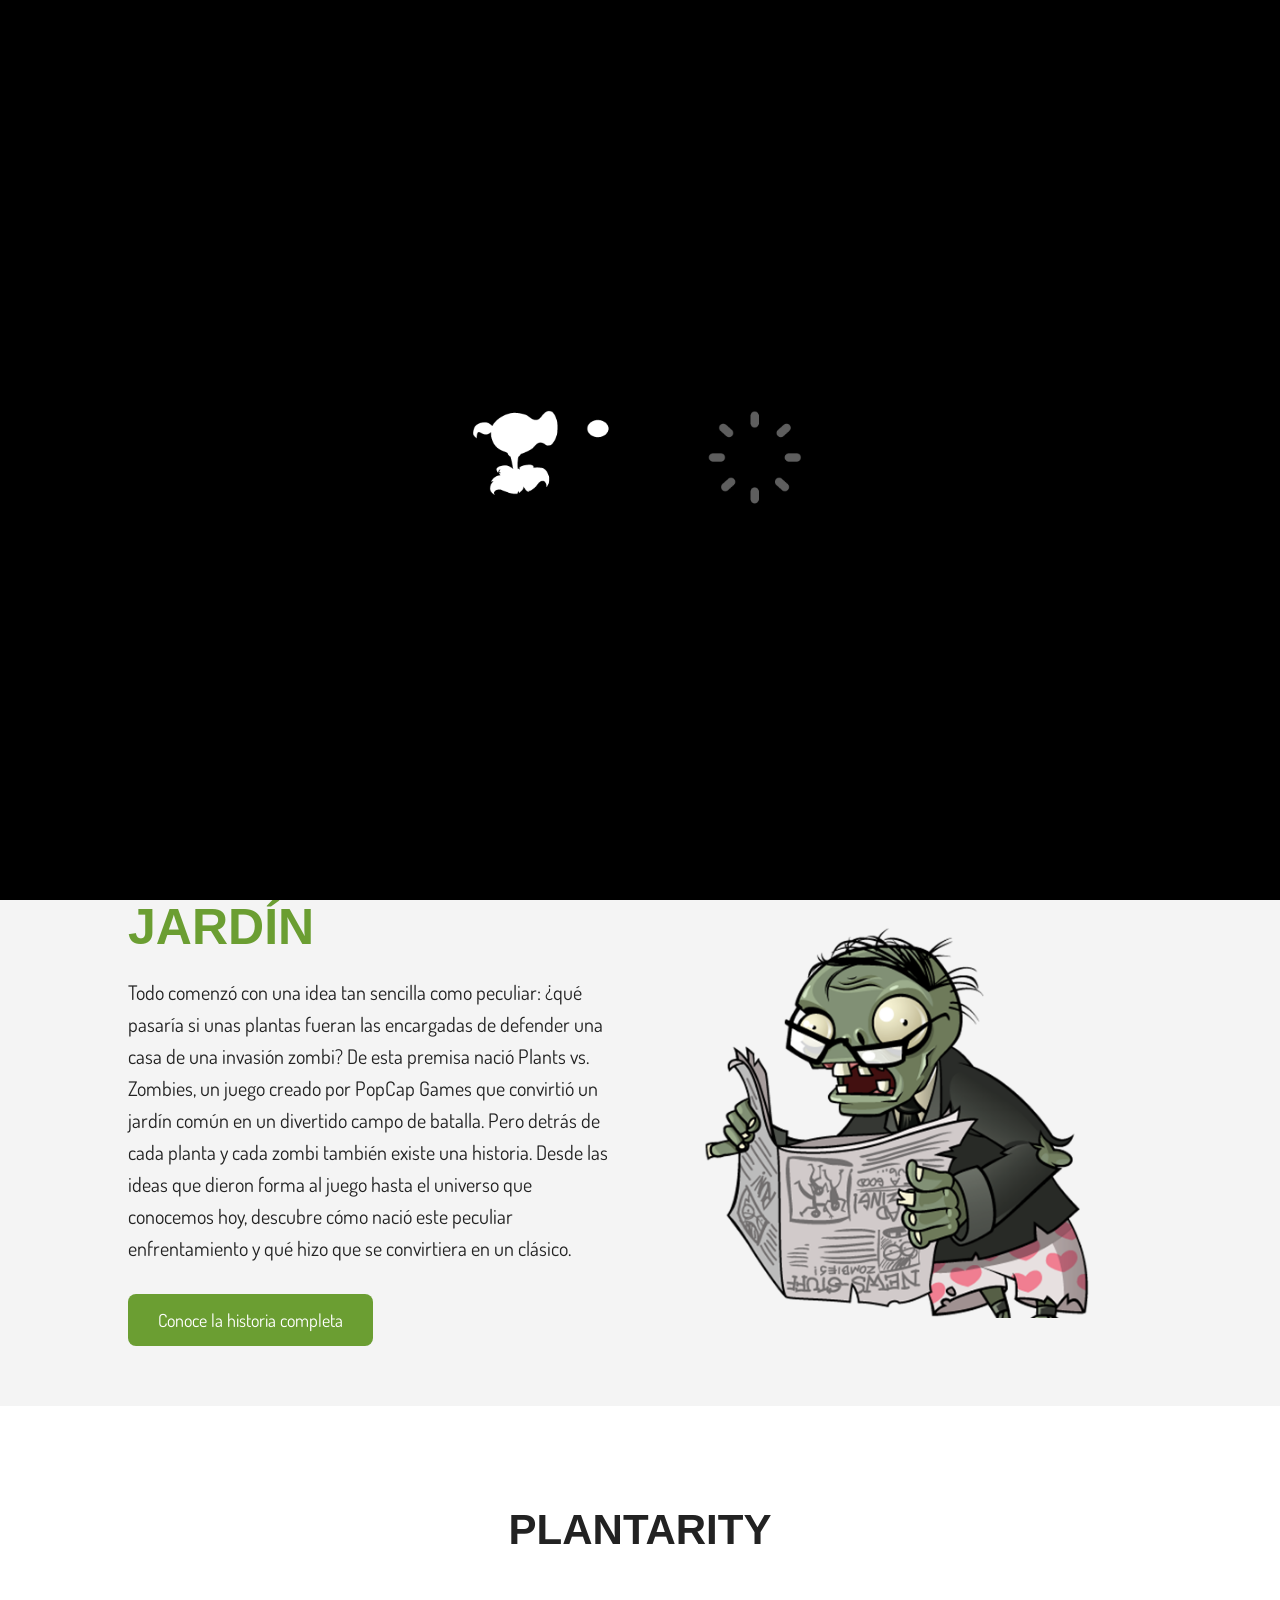
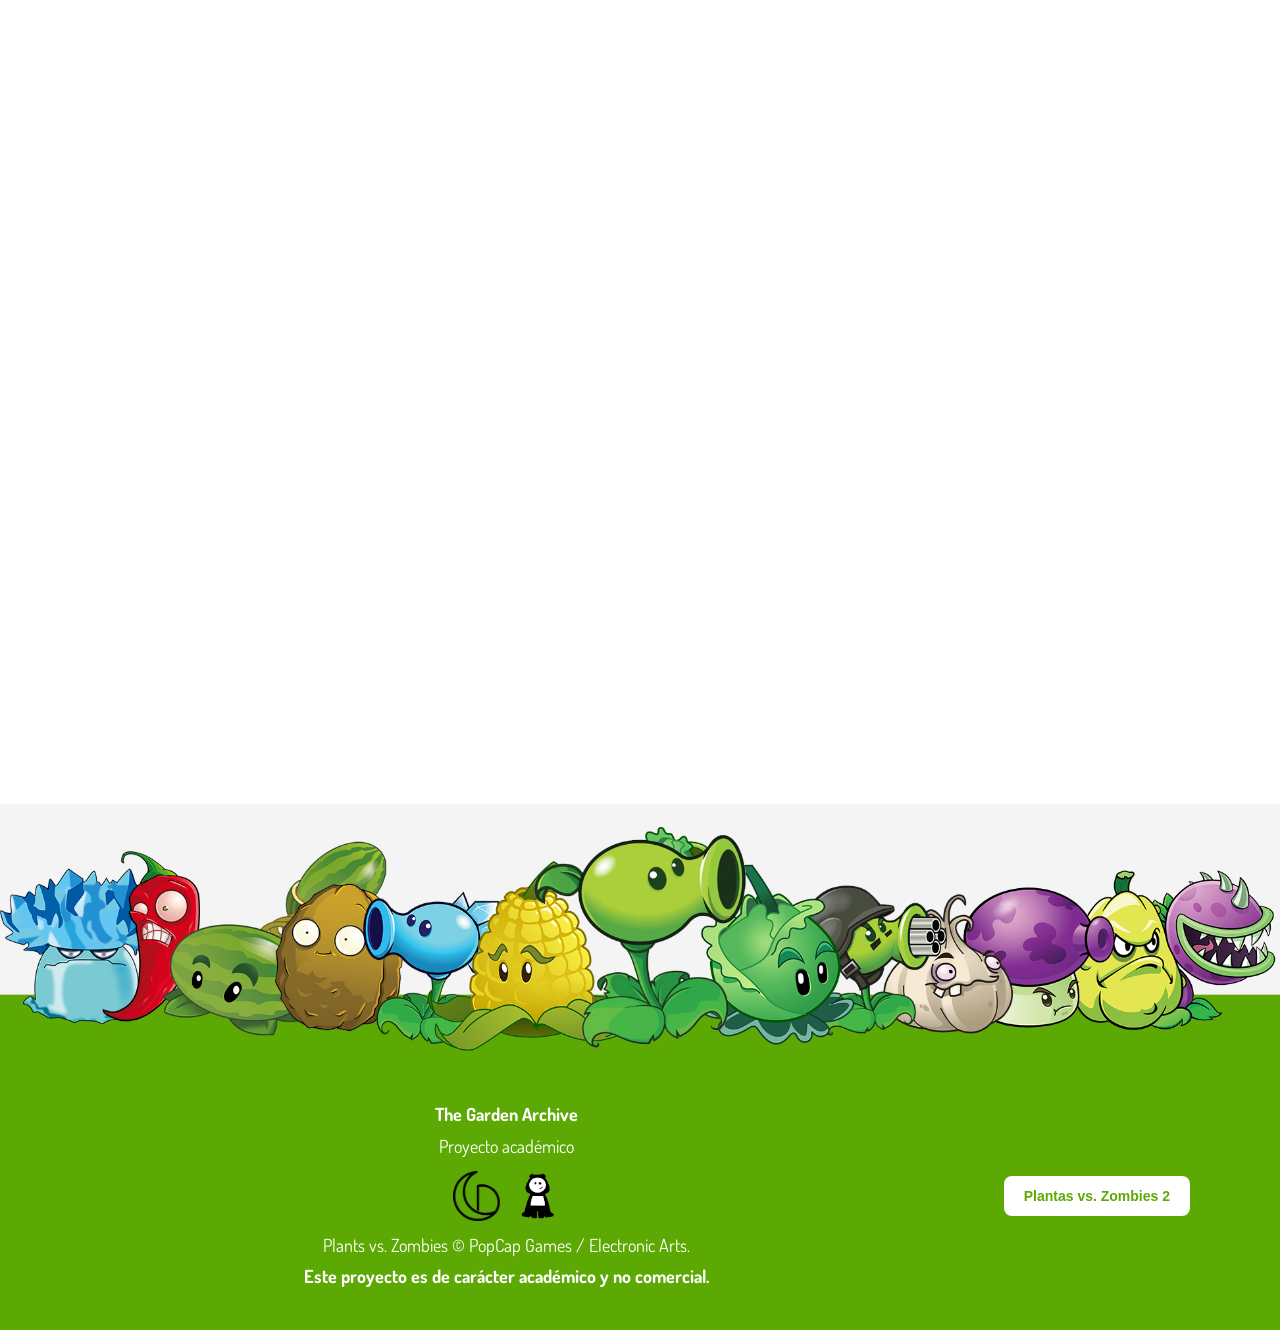
<file: index.html>
<!DOCTYPE html>
<html lang="es">

<head>
    <meta charset="UTF-8">
    <meta name="viewport" content="width=device-width, initial-scale=1.0">

    <title>The Garden Archive</title>
    <link rel="preconnect" href="https://fonts.googleapis.com">
    <link rel="preconnect" href="https://fonts.gstatic.com" crossorigin>

    <link href="https://fonts.googleapis.com/css2?family=Dosis&display=swap" rel="stylesheet">

    <link rel="stylesheet" href="css/inicio.css">
</head>

<body>

    <!-- =================================
         PANTALLA DE INTRODUCCIÓN
    ================================== -->

    <div id="intro">

        <!-- Animación GIF -->
        <div class="intro-animacion">
            <img src="img/intro.gif" alt="The Garden Archive">
        </div>


        <!-- Nombre de la página -->
        <div class="intro-titulo">
            <h1>The Garden Archive</h1>
        </div>

    </div>

    <!-- =========================
         CABEZOTE / NAVEGACIÓN
    ========================== -->

    <header class="header">

        <a href="index.html" class="logo">
            <img src="img/logo.png">
        </a>

        <!-- Botón hamburguesa -->
        <input type="checkbox" id="menu-toggle">
        <label for="menu-toggle" class="menu-icon">
            ☰
        </label>

        <nav class="menu">
            <!--Personajes-->
            <div class="menu-desplegable">

                <button class="boton-menu" type="button">Personajes</button>

                <div class="submenu">

                    <a href="enciclopedia-plantas.html">Plantas</a>
                    <a href="enciclopedia-zombi.html">Zombies</a>

                </div>

            </div>

            <!-- NIVELES -->
            <div class="menu-desplegable">

                <button class="boton-menu" type="button">Niveles</button>

                <div class="submenu">

                    <a href="dia.html">Día</a>
                    <a href="noche.html">Noche</a>
                    <a href="piscina.html">Piscina</a>
                    <a href="tejado.html">Tejado</a>

                </div>

            </div>

            <a href="galeria.html">Galería</a>

            <!--guia-->
            <div class="menu-desplegable">

                <button class="boton-menu" type="button">Guía</button>

                <div class="submenu">

                    
                    <a href="tiendadedave.html">Tienda de Dave</a>

                </div>

            </div>

        </nav>

    </header>


    <main>

        <!-- =========================
             INICIO / LOBBY
        ========================== -->

        <section id="inicio" class="inicio">

            <!-- PERSONAJES DECORATIVOS -->

            <div class="personajes-izquierda">

                <img src="img/plantas/1lansaguisantes.png" class="planta planta1">
                <img src="img/plantas/34lanzamaiz.png" class="planta planta2">
                <img src="img/plantas/21jalapeno.png" class="planta planta3">


            </div>


            <div class="personajes-derecha">

                <img src="img/personajes/20yeti.png" class="zombie zombie1">
                <img src="img/personajes/5balde.png" class="zombie zombie2">

            </div>


            <!-- TÍTULO -->

            <div class="inicio-contenido">

                <h1>THE GARDEN ARCHIVE</h1>

            </div>

        </section>





        <!-- =========================
             HISTORIA
        ========================== -->

        <section class="seccion-principal">

            <div class="contenido-superior">

                <!-- LADO IZQUIERDO -->
                <div class="contenido-texto">

                    <h1>BIENVENIDO <span>AL JARDÍN</span></h1>

                    <p>
                        Todo comenzó con una idea tan sencilla como peculiar: ¿qué pasaría si unas
                        plantas fueran las encargadas de defender una casa de una invasión zombi? De
                        esta premisa nació Plants vs. Zombies, un juego creado por PopCap Games que
                        convirtió un jardín común en un divertido campo de batalla.
                        Pero detrás de cada planta y cada zombi también existe una historia. Desde las
                        ideas que dieron forma al juego hasta el universo que conocemos hoy, descubre
                        cómo nació este peculiar enfrentamiento y qué hizo que se convirtiera en un
                        clásico.
                    </p>

                    <a href="historia.html" class="boton-redireccion">
                        Conoce la historia completa
                    </a>

                </div>


                <!-- LADO DERECHO -->
                <div class="contenido-imagen">

                    <img src="img/personajes/6periodico-thumb.png" alt="Personaje Plants vs Zombies">

                </div>

            </div>

        </section>

        <!-- =========================
             REVISTA INTERACTIVA
        ========================== -->

        <section class="revista">

            <h2>PLANTARITY</h2>

            <div class="revista-contenido">

                <iframe allowfullscreen="allowfullscreen" allow="autoplay; fullscreen; clipboard-write" scrolling="no"
                    class="fp-iframe" src="https://heyzine.com/flip-book/4427ae0161.html">
                </iframe>

            </div>

        </section>




    </main>


    <!-- =====================================================
         COLLAGE + FOOTER
    ====================================================== -->

    <section class="bottom-section">

        <img src="img/collage.png" alt="Collage de Plants vs. Zombies" class="collage">

        <footer class="pvz-footer">

            <div class="pvz-footer-container">

                <div class="pvz-footer-info">

                    <p class="pvz-footer-title">
                        The Garden Archive
                    </p>

                    <p>
                        Proyecto académico
                    </p>

                    <div class="pvz-footer-images">

                        <img src="img/dani.png" alt="Logo Dani">

                        <img src="img/valen.png" alt="Logo Valen">

                    </div>

                    <p>
                        Plants vs. Zombies © PopCap Games / Electronic Arts.
                    </p>

                    <p>
                        <strong>
                            Este proyecto es de carácter académico y no comercial.
                        </strong>
                    </p>

                </div>

                <a href="pvz2.html" class="pvz-footer-button" target="_blank" rel="noopener noreferrer">
                    Plantas vs. Zombies 2
                </a>

            </div>

        </footer>

    </section>

    <script src="js/intro.js"></script>

</body>

</html>
</file>
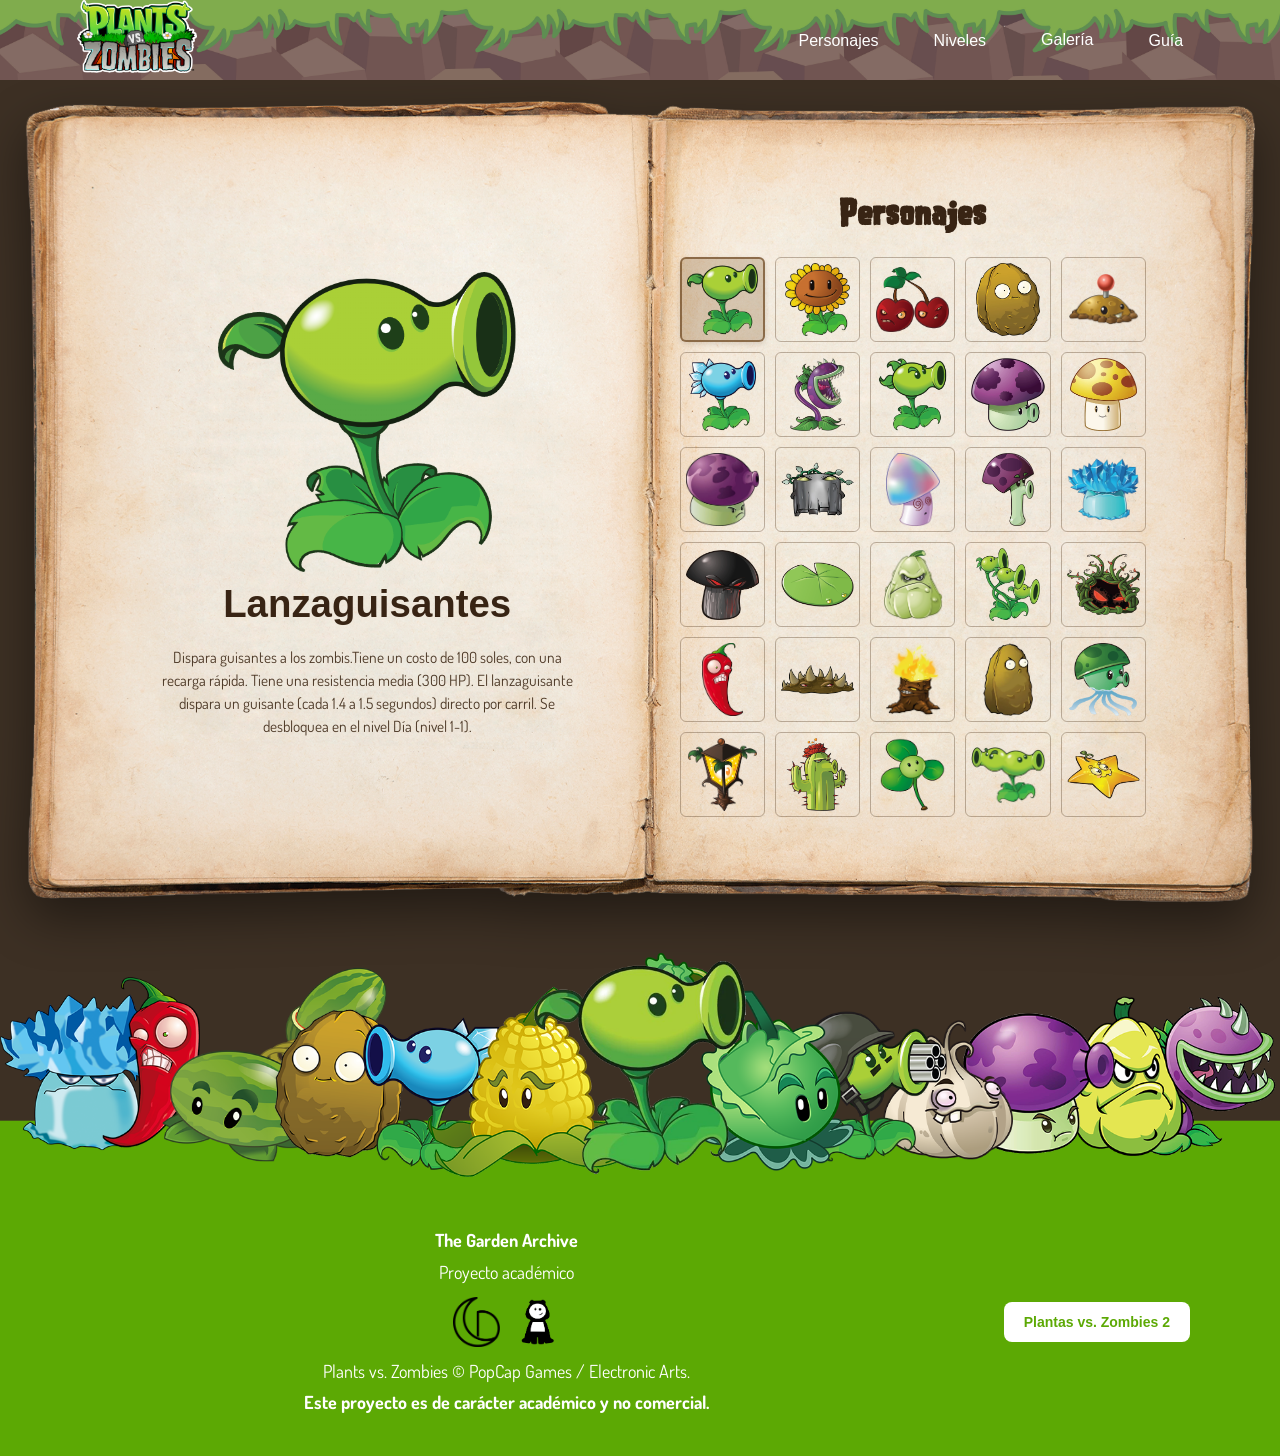
<file: enciclopedia-plantas.html>
<!DOCTYPE html>
<html lang="es">

<head>
    <meta charset="UTF-8">
    <meta name="viewport" content="width=device-width, initial-scale=1.0">

    <title>The Garden Archive</title>
    <link rel="preconnect" href="https://fonts.googleapis.com">
    <link rel="preconnect" href="https://fonts.gstatic.com" crossorigin>

    <link href="https://fonts.googleapis.com/css2?family=Dosis&display=swap" rel="stylesheet">

    <link rel="stylesheet" href="css/enciclopedias.css">
</head>

<body>

    <!-- =====================================================
         CABEZOTE / NAVEGACIÓN
    ====================================================== -->

    <header class="header">

        <a href="index.html" class="logo">
            <img src="img/logo.png" alt="Plantas vs. Zombies">
        </a>

        <input type="checkbox" id="menu-toggle">

        <label for="menu-toggle" class="menu-icon">
            ☰
        </label>

        <nav class="menu">

            <!-- PERSONAJES -->

            <div class="menu-desplegable">

                <a href="#" class="boton-menu">
                    Personajes
                </a>

                <div class="submenu">

                    <a href="enciclopedia-plantas.html">Plantas</a>
                    <a href="enciclopedia-zombi.html">Zombies</a>

                </div>

            </div>


            <!-- NIVELES -->

            <div class="menu-desplegable">

                <a href="#" class="boton-menu">
                    Niveles
                </a>

                <div class="submenu">

                    <a href="dia.html">Día</a>
                    <a href="noche.html">Noche</a>
                    <a href="piscina.html">Piscina</a>
                    <a href="tejado.html">Tejado</a>

                </div>

            </div>


            <!-- GALERÍA -->

            <a href="galeria.html">
                Galería
            </a>


            <!-- GUÍA -->

            <div class="menu-desplegable">

                <a href="#" class="boton-menu">
                    Guía
                </a>

                <div class="submenu">

                    
                    <a href="tiendadedave.html">Tienda de Dave</a>


                </div>

            </div>

        </nav>

    </header>


    <!-- =====================================================
         LIBRO DE PERSONAJES
    ====================================================== -->

    <main class="book-container" id="inicio">

        <div class="book-frame">

            <div class="book-content">


                <!-- PÁGINA IZQUIERDA -->

                <section class="page page-left">

                    <div class="character-detail">

                        <div class="portrait-frame">

                            <img id="detail-img" src="img/plantas/1lansaguisantes.png" alt="Personaje seleccionado">

                        </div>

                        <div class="character-info">

                            <h1 id="detail-title">
                                Lanzaguisantes
                            </h1>

                            <p id="detail-desc">
                                Dispara guisantes a los zombis.Tiene un costo de 100 soles, con una recarga rápida.
                                Tiene una resistencia media (300 HP). El lanzaguisante dispara un guisante (cada 1.4 a
                                1.5 segundos) directo por carril. Se desbloquea en el nivel Día (nivel 1-1).
                            </p>

                        </div>

                    </div>

                </section>


                <!-- PÁGINA DERECHA -->

                <section class="page page-right">

                    <h2 class="section-title">
                        Personajes
                    </h2>

                    <div class="character-grid-scroll">

                        <div id="character-grid" class="character-grid">
                            <!-- JavaScript colocará aquí los personajes -->
                        </div>

                    </div>

                </section>

            </div>

        </div>

    </main>


    <!-- =====================================================
         COLLAGE + FOOTER
    ====================================================== -->

    <section class="bottom-section">

        <img src="img/collage.png" alt="Collage de Plants vs. Zombies" class="collage">

        <footer class="pvz-footer">

            <div class="pvz-footer-container">

                <div class="pvz-footer-info">

                    <p class="pvz-footer-title">
                        The Garden Archive
                    </p>

                    <p>
                        Proyecto académico
                    </p>

                    <div class="pvz-footer-images">

                        <img src="img/dani.png" alt="Logo Dani">

                        <img src="img/valen.png" alt="Logo Valen">

                    </div>

                    <p>
                        Plants vs. Zombies © PopCap Games / Electronic Arts.
                    </p>

                    <p>
                        <strong>
                            Este proyecto es de carácter académico y no comercial.
                        </strong>
                    </p>

                </div>

                <a href="pvz2.html" class="pvz-footer-button"
                    target="_blank" rel="noopener noreferrer">
                    Plantas vs. Zombies 2
                </a>

            </div>

        </footer>

    </section>


    <!-- =====================================================
         JAVASCRIPT
    ====================================================== -->

    <script src="js/plantas.js"></script>

</body>

</html>
</file>
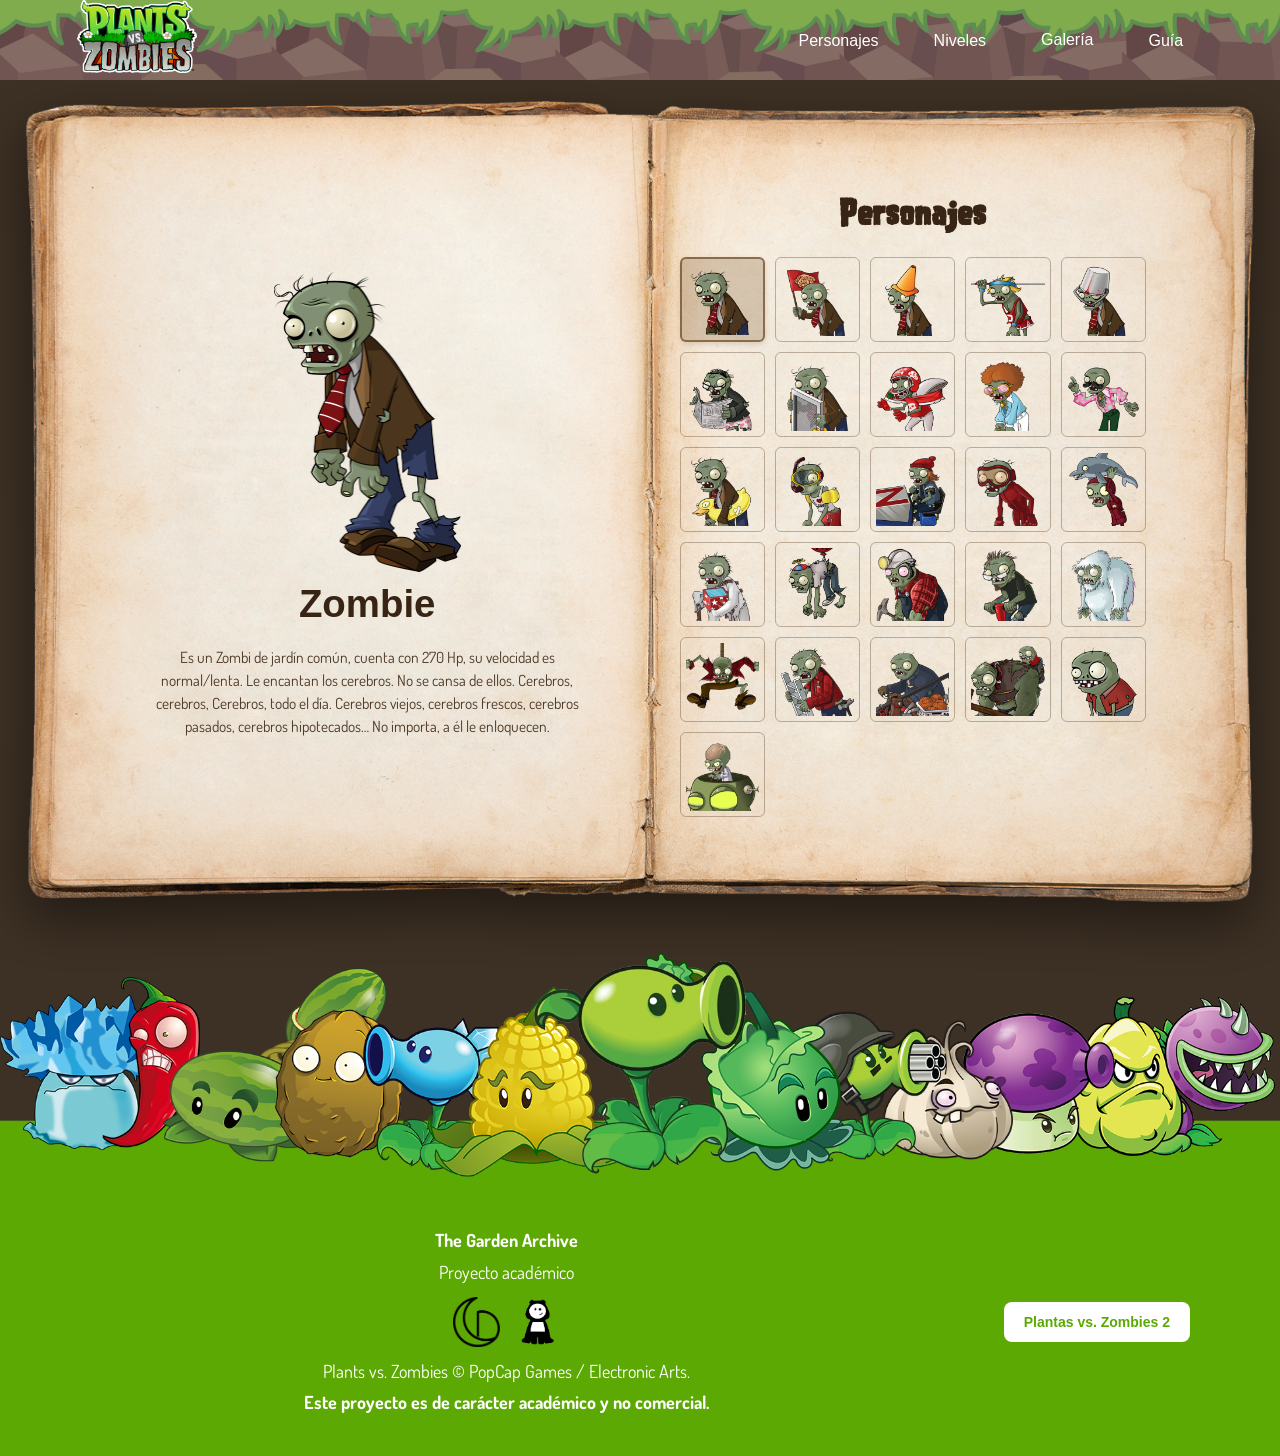
<file: enciclopedia-zombi.html>
<!DOCTYPE html>
<html lang="es">

<head>
    <meta charset="UTF-8">
    <meta name="viewport" content="width=device-width, initial-scale=1.0">

    <title>The Garden Archive</title>
    <link rel="preconnect" href="https://fonts.googleapis.com">
    <link rel="preconnect" href="https://fonts.gstatic.com" crossorigin>

    <link href="https://fonts.googleapis.com/css2?family=Dosis&display=swap" rel="stylesheet">
    <link rel="stylesheet" href="css/enciclopedias.css">
</head>

<body>

    <!-- =====================================================
         CABEZOTE / NAVEGACIÓN
    ====================================================== -->

    <header class="header">

        <a href="index.html" class="logo">
            <img src="img/logo.png" alt="Plantas vs. Zombies">
        </a>

        <input type="checkbox" id="menu-toggle">

        <label for="menu-toggle" class="menu-icon">
            ☰
        </label>

        <nav class="menu">

            <!-- PERSONAJES -->

            <div class="menu-desplegable">

                <a href="#" class="boton-menu">
                    Personajes
                </a>

                <div class="submenu">

                    <a href="enciclopedia-plantas.html">Plantas</a>
                    <a href="enciclopedia-zombi.html">Zombies</a>

                </div>

            </div>


            <!-- NIVELES -->

            <div class="menu-desplegable">

                <a href="#" class="boton-menu">
                    Niveles
                </a>

                <div class="submenu">

                    <a href="dia.html">Día</a>
                    <a href="noche.html">Noche</a>
                    <a href="piscina.html">Piscina</a>
                    <a href="tejado.html">Tejado</a>

                </div>

            </div>


            <!-- GALERÍA -->

            <a href="galeria.html">
                Galería
            </a>


            <!-- GUÍA -->

            <div class="menu-desplegable">

                <a href="#" class="boton-menu">
                    Guía
                </a>

                <div class="submenu">

                    
                    <a href="tiendadedave.html">Tienda de Dave</a>


                </div>

            </div>

        </nav>

    </header>


    <!-- =====================================================
         LIBRO DE PERSONAJES
    ====================================================== -->

    <main class="book-container" id="inicio">

        <div class="book-frame">

            <div class="book-content">


                <!-- PÁGINA IZQUIERDA -->

                <section class="page page-left">

                    <div class="character-detail">

                        <div class="portrait-frame">

                            <img id="detail-img" src="img/personajes/1zombie.png" alt="Personaje seleccionado">

                        </div>

                        <div class="character-info">

                            <h1 id="detail-title">
                                Zombie
                            </h1>

                            <p id="detail-desc">
                                Es un Zombi de jardín común, cuenta con 270 Hp, su velocidad es normal/lenta. Le
                                encantan los cerebros. No se cansa de ellos. Cerebros, cerebros, Cerebros, todo el día.
                                Cerebros viejos, cerebros frescos, cerebros pasados, cerebros hipotecados… No importa, a
                                él le enloquecen.
                            </p>

                        </div>

                    </div>

                </section>


                <!-- PÁGINA DERECHA -->

                <section class="page page-right">

                    <h2 class="section-title">
                        Personajes
                    </h2>

                    <div class="character-grid-scroll">

                        <div id="character-grid" class="character-grid">
                            <!-- JavaScript colocará aquí los personajes -->
                        </div>

                    </div>

                </section>

            </div>

        </div>

    </main>


    <!-- =====================================================
         COLLAGE + FOOTER
    ====================================================== -->

    <section class="bottom-section">

        <img src="img/collage.png" alt="Collage de Plants vs. Zombies" class="collage">

        <footer class="pvz-footer">

            <div class="pvz-footer-container">

                <div class="pvz-footer-info">

                    <p class="pvz-footer-title">
                        The Garden Archive
                    </p>

                    <p>
                        Proyecto académico
                    </p>

                    <div class="pvz-footer-images">

                        <img src="img/dani.png" alt="Logo Dani">

                        <img src="img/valen.png" alt="Logo Valen">

                    </div>

                    <p>
                        Plants vs. Zombies © PopCap Games / Electronic Arts.
                    </p>

                    <p>
                        <strong>
                            Este proyecto es de carácter académico y no comercial.
                        </strong>
                    </p>

                </div>

                <a href="pvz2.html" class="pvz-footer-button"
                    target="_blank" rel="noopener noreferrer">
                    Plantas vs. Zombies 2
                </a>

            </div>

        </footer>

    </section>


    <!-- =====================================================
         JAVASCRIPT
    ====================================================== -->

    <script src="js/zombis.js"></script>

</body>

</html>
</file>
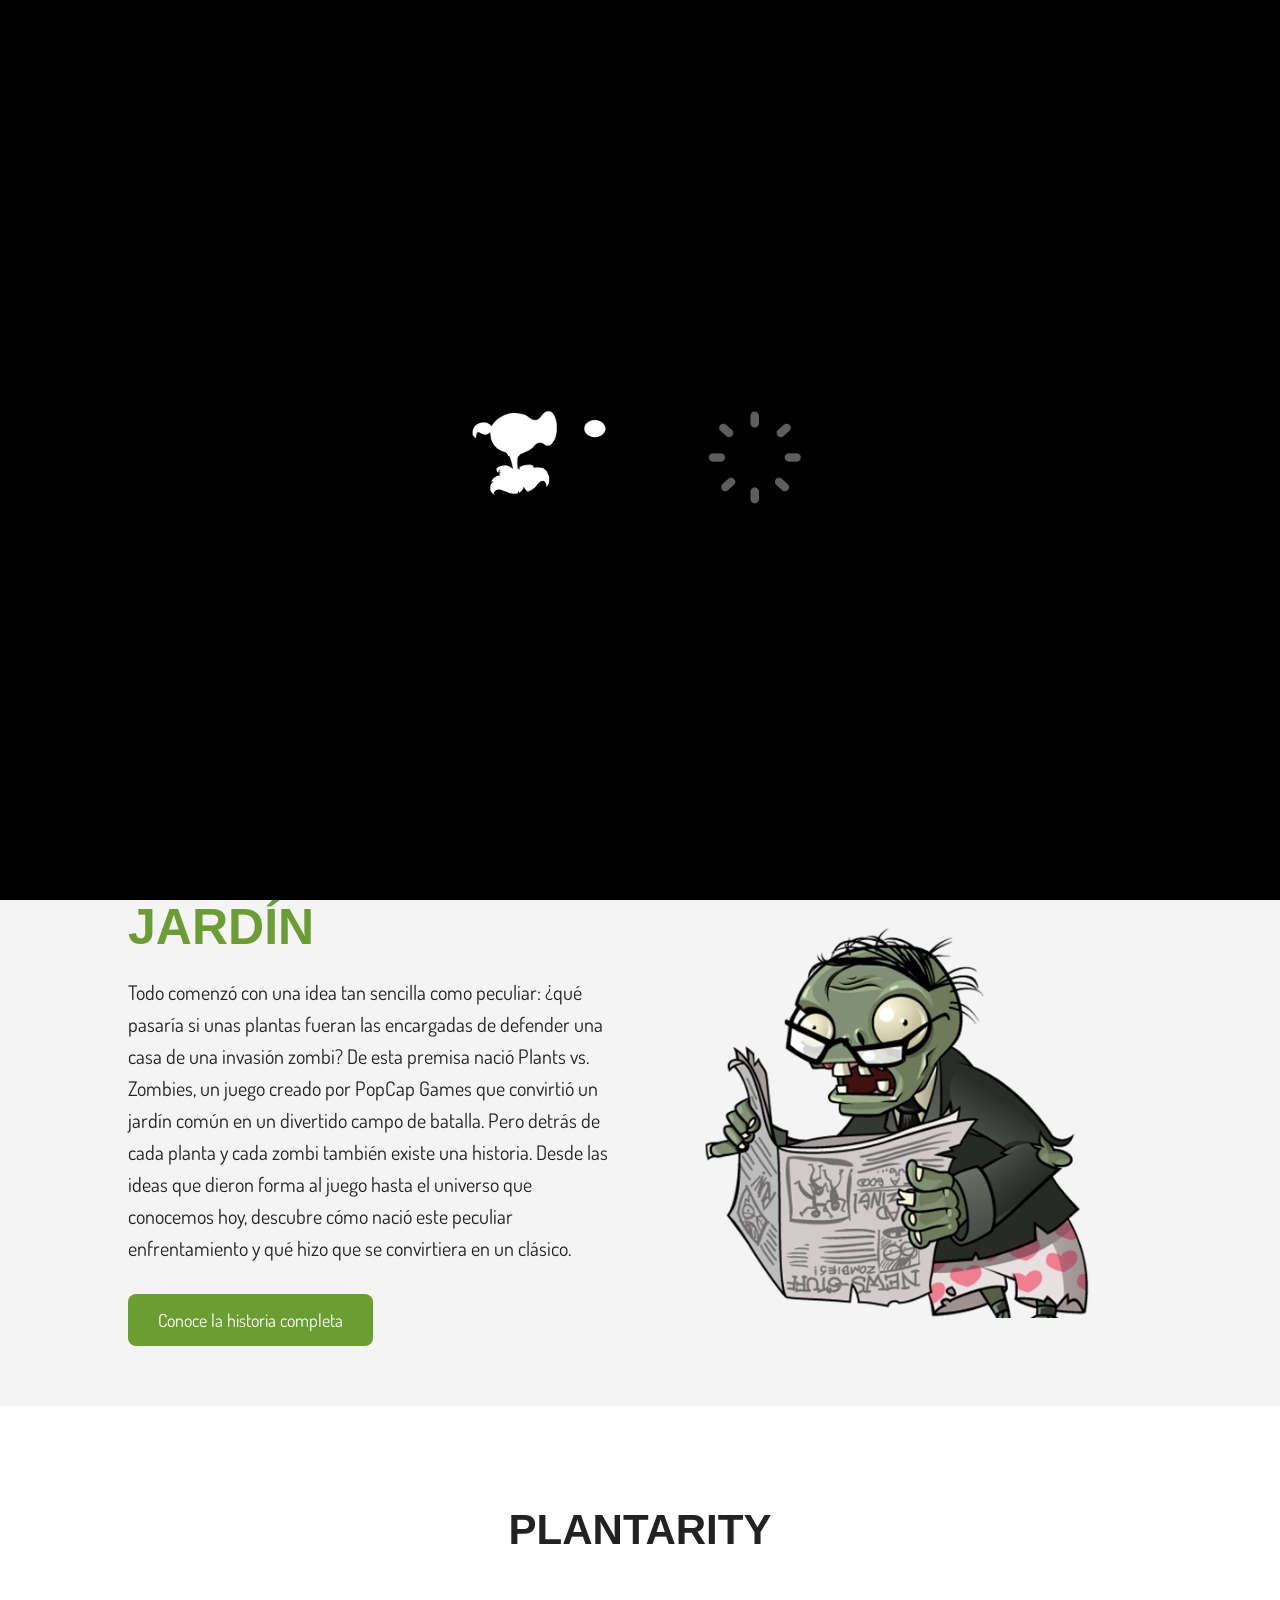
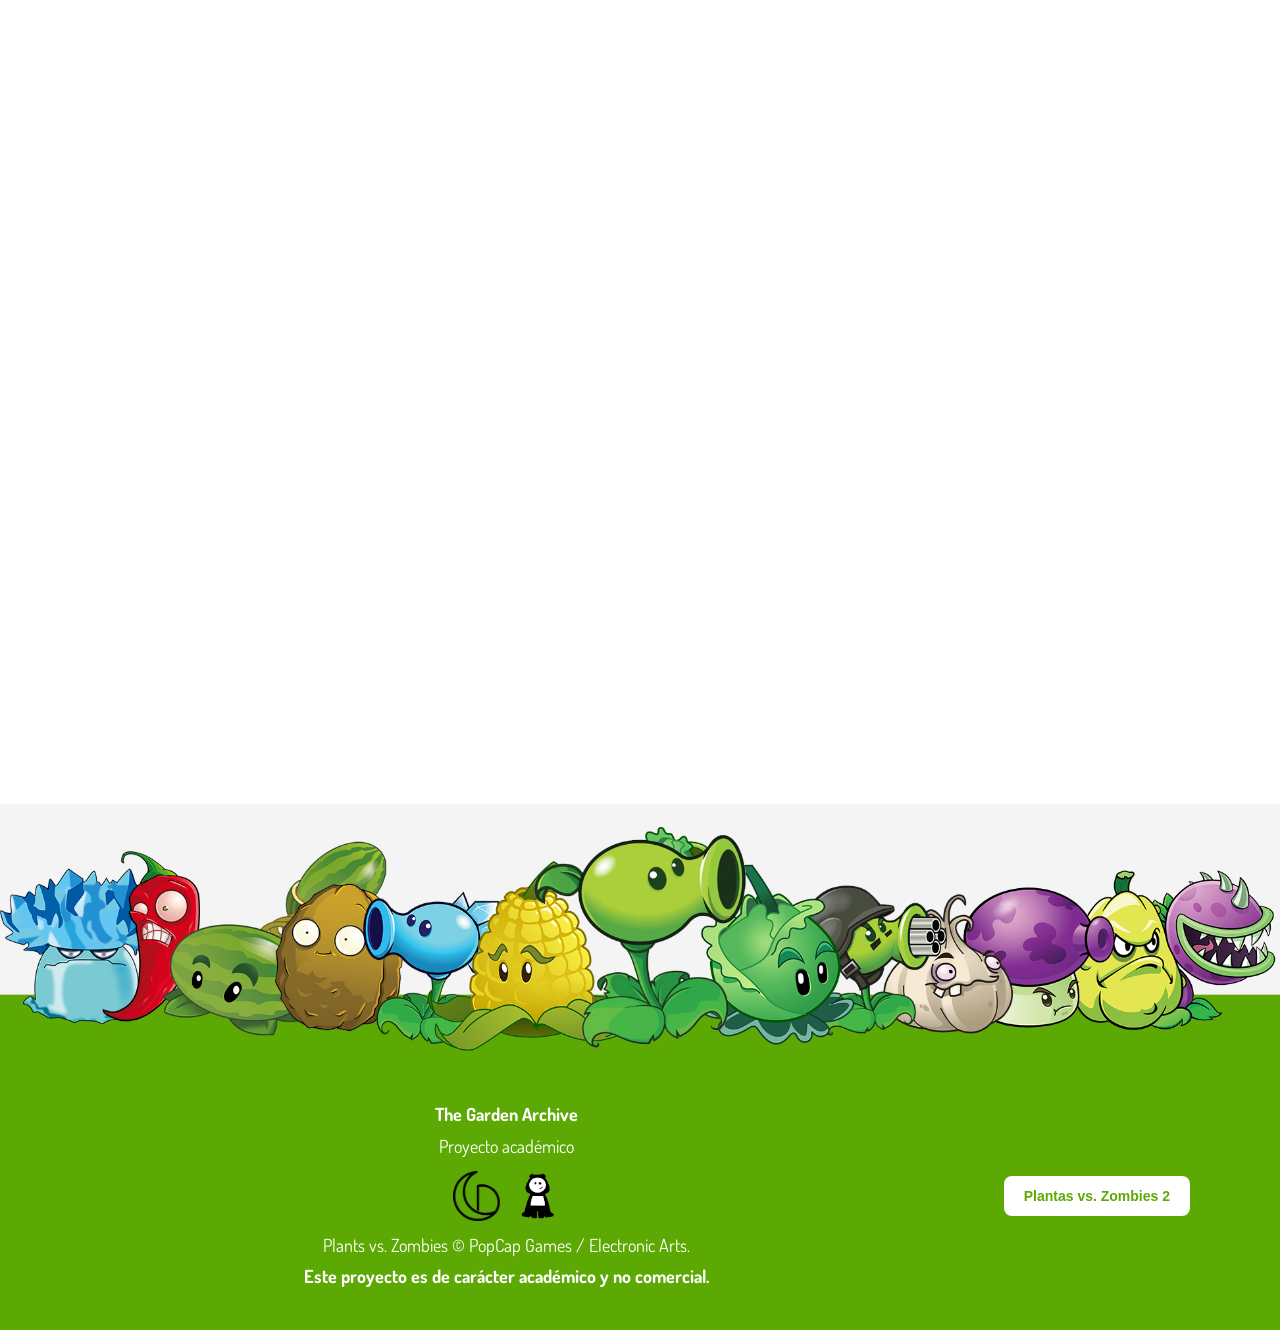
<file: inicio.html>
<!DOCTYPE html>
<html lang="es">

<head>
    <meta charset="UTF-8">
    <meta name="viewport" content="width=device-width, initial-scale=1.0">

    <title>The Garden Archive</title>
    <link rel="preconnect" href="https://fonts.googleapis.com">
    <link rel="preconnect" href="https://fonts.gstatic.com" crossorigin>

    <link href="https://fonts.googleapis.com/css2?family=Dosis&display=swap" rel="stylesheet">

    <link rel="stylesheet" href="css/inicio.css">
</head>

<body>

    <!-- =================================
         PANTALLA DE INTRODUCCIÓN
    ================================== -->

    <div id="intro">

        <!-- Animación GIF -->
        <div class="intro-animacion">
            <img src="img/intro.gif" alt="The Garden Archive">
        </div>


        <!-- Nombre de la página -->
        <div class="intro-titulo">
            <h1>The Garden Archive</h1>
        </div>

    </div>

    <!-- =========================
         CABEZOTE / NAVEGACIÓN
    ========================== -->

    <header class="header">

        <a href="inicio.html" class="logo">
            <img src="img/logo.png">
        </a>

        <!-- Botón hamburguesa -->
        <input type="checkbox" id="menu-toggle">
        <label for="menu-toggle" class="menu-icon">
            ☰
        </label>

        <nav class="menu">
            <!--Personajes-->
            <div class="menu-desplegable">

                <button class="boton-menu" type="button">Personajes</button>

                <div class="submenu">

                    <a href="enciclopedia-plantas.html">Plantas</a>
                    <a href="enciclopedia-zombi.html">Zombies</a>

                </div>

            </div>

            <!-- NIVELES -->
            <div class="menu-desplegable">

                <button class="boton-menu" type="button">Niveles</button>

                <div class="submenu">

                    <a href="dia.html">Día</a>
                    <a href="noche.html">Noche</a>
                    <a href="piscina.html">Piscina</a>
                    <a href="tejado.html">Tejado</a>

                </div>

            </div>

            <a href="galeria.html">Galería</a>

            <!--guia-->
            <div class="menu-desplegable">

                <button class="boton-menu" type="button">Guía</button>

                <div class="submenu">

                    <a href="consejos.html">Consejos</a>
                    <a href="tiendadedave.html">Tienda de Dave</a>

                </div>

            </div>

        </nav>

    </header>


    <main>

        <!-- =========================
             INICIO / LOBBY
        ========================== -->

        <section id="inicio" class="inicio">

            <!-- PERSONAJES DECORATIVOS -->

            <div class="personajes-izquierda">

                <img src="img/plantas/1lansaguisantes.png" class="planta planta1">
                <img src="img/plantas/34lanzamaiz.png" class="planta planta2">
                <img src="img/plantas/21jalapeno.png" class="planta planta3">


            </div>


            <div class="personajes-derecha">

                <img src="img/personajes/20yeti.png" class="zombie zombie1">
                <img src="img/personajes/5balde.png" class="zombie zombie2">

            </div>


            <!-- TÍTULO -->

            <div class="inicio-contenido">

                <h1>THE GARDEN ARCHIVE</h1>

            </div>

        </section>





        <!-- =========================
             HISTORIA
        ========================== -->

        <section class="seccion-principal">

            <div class="contenido-superior">

                <!-- LADO IZQUIERDO -->
                <div class="contenido-texto">

                    <h1>BIENVENIDO <span>AL JARDÍN</span></h1>

                    <p>
                        Todo comenzó con una idea tan sencilla como peculiar: ¿qué pasaría si unas
                        plantas fueran las encargadas de defender una casa de una invasión zombi? De
                        esta premisa nació Plants vs. Zombies, un juego creado por PopCap Games que
                        convirtió un jardín común en un divertido campo de batalla.
                        Pero detrás de cada planta y cada zombi también existe una historia. Desde las
                        ideas que dieron forma al juego hasta el universo que conocemos hoy, descubre
                        cómo nació este peculiar enfrentamiento y qué hizo que se convirtiera en un
                        clásico.
                    </p>

                    <a href="historia.html" class="boton-redireccion">
                        Conoce la historia completa
                    </a>

                </div>


                <!-- LADO DERECHO -->
                <div class="contenido-imagen">

                    <img src="img/personajes/6periodico-thumb.png" alt="Personaje Plants vs Zombies">

                </div>

            </div>

        </section>

        <!-- =========================
             REVISTA INTERACTIVA
        ========================== -->

        <section class="revista">

            <h2>PLANTARITY</h2>

            <div class="revista-contenido">

                <iframe allowfullscreen="allowfullscreen" allow="autoplay; fullscreen; clipboard-write" scrolling="no"
                    class="fp-iframe" src="https://heyzine.com/flip-book/4427ae0161.html">
                </iframe>

            </div>

        </section>




    </main>


    <!-- =====================================================
         COLLAGE + FOOTER
    ====================================================== -->

    <section class="bottom-section">

        <img src="img/collage.png" alt="Collage de Plants vs. Zombies" class="collage">

        <footer class="pvz-footer">

            <div class="pvz-footer-container">

                <div class="pvz-footer-info">

                    <p class="pvz-footer-title">
                        The Garden Archive
                    </p>

                    <p>
                        Proyecto académico
                    </p>

                    <div class="pvz-footer-images">

                        <img src="img/dani.png" alt="Logo Dani">

                        <img src="img/valen.png" alt="Logo Valen">

                    </div>

                    <p>
                        Plants vs. Zombies © PopCap Games / Electronic Arts.
                    </p>

                    <p>
                        <strong>
                            Este proyecto es de carácter académico y no comercial.
                        </strong>
                    </p>

                </div>

                <a href="pvz2.html" class="pvz-footer-button" target="_blank" rel="noopener noreferrer">
                    Plantas vs. Zombies 2
                </a>

            </div>

        </footer>

    </section>

    <script src="js/intro.js"></script>

</body>

</html>
</file>
<file: css/inicio.css>
/* =====================================================
   1. FUENTES
===================================================== */

@font-face {
    font-family: 'houseofterrorregular';
    src: url('../fonts/houseofterror_regular-webfont.woff2') format('woff2'),
         url('../fonts/houseofterror_regular-webfont.woff') format('woff');
    font-weight: normal;
    font-style: normal;
}

@font-face {
    font-family: 'lilita_oneregular';
    src: url('../lilitaone-regular-webfont.woff2') format('woff2'),
         url('../lilitaone-regular-webfont.woff') format('woff');
    font-weight: normal;
    font-style: normal;
}

/* =====================================================
   2. VARIABLES DE COLOR
===================================================== */

:root {
    --azul: #285d7d;
    --verde-claro: #57c995;
    --verde-oscuro: #087c2d;
    --blanco: #ffffff;
    --negro: #111111;
}

/* =====================================================
   3. RESET Y BASE
===================================================== */

* {
    margin: 0;
    padding: 0;
    box-sizing: border-box;
}

html {
    scroll-behavior: smooth;
}

body {
    font-family: "Dosis";
    background-color: #f4f4f4;
    color: #222;
}

/* =====================================================
   4. PANTALLA DE INTRODUCCIÓN
===================================================== */

#intro {
    position: fixed;
    top: 0;
    left: 0;
    width: 100%;
    height: 100vh;
    background: #000;
    display: flex;
    justify-content: center;
    align-items: center;
    z-index: 99999;
    opacity: 1;
    transition: opacity 1.2s ease;
}

.intro-animacion {
    position: absolute;
    display: flex;
    justify-content: center;
    align-items: center;
}

.intro-animacion img {
    width: 350px;
    height: auto;
    display: block;
}

.intro-titulo {
    position: absolute;
    opacity: 0;
    text-align: center;
    transition: opacity 1s ease;
}

.intro-titulo h1 {
    color: white;
    font-size: 145px;
    font-family: 'houseofterrorregular';
    letter-spacing: 4px;
    text-transform: uppercase;
    font-weight: bold;
    text-shadow: 0 0 10px rgba(255, 255, 255, 0.3);
}

/* Estados de la intro */

/* Ocultar animación */
#intro.mostrar-titulo .intro-animacion {
    opacity: 0;
}

/* Mostrar título */
#intro.mostrar-titulo .intro-titulo {
    opacity: 1;
}

/* Desaparecer toda la pantalla */
#intro.ocultar {
    opacity: 0;
    pointer-events: none;
}

/* =====================================================
   5. HEADER
===================================================== */

header {
    background-image: url("../img/pasto.jpg");
    background-size: cover;
    background-position: center 20%;
    background-repeat: no-repeat;
    width: 100%;
    min-height: 80px;
    display: flex;
    align-items: center;
    justify-content: space-between;
    padding: 0 6%;
    position: sticky;
    top: 0;
    z-index: 1000;
}

header img {
    width: 120px;
    height: auto;
}

.logo {
    color: var(--blanco);
    text-decoration: none;
    font-size: 28px;
    font-weight: bold;
}

/* =====================================================
   6. MENÚ PRINCIPAL
===================================================== */

.menu {
    display: flex;
    align-items: center;
    gap: 15px;
}

.menu a,
.boton-menu {
    color: var(--blanco);
    font-family: "Lilita One", sans-serif;
    font-size: inherit;
    text-decoration: none;
    background: none;
    border: none;
    cursor: pointer;
    padding: 12px 20px;
    border-radius: 30px;
    transition: 0.3s;
}

.menu a:hover,
.boton-menu:hover {
    background-color: var(--verde-claro);
    color: var(--negro);
}

/* =====================================================
   7. MENÚ DESPLEGABLE
===================================================== */

.menu-desplegable {
    position: relative;
}

/* Submenú oculto */
.submenu {
    display: none;
    position: absolute;
    top: 100%;
    left: 0;
    background-color: var(--azul);
    min-width: 180px;
    padding: 10px;
    border-radius: 0 0 15px 15px;
}

/* Botones del submenú */
.submenu a {
    display: block;
    color: var(--blanco);
    text-decoration: none;
    padding: 12px 15px;
    border-radius: 10px;
}

.menu-desplegable:hover .submenu {
    display: block;
}

.submenu a:hover {
    background-color: var(--verde-claro);
    color: var(--negro);
}

/* =====================================================
   8. BOTÓN HAMBURGUESA
===================================================== */

#menu-toggle {
    display: none;
}

.menu-icon {
    display: none;
    color: var(--blanco);
    font-size: 30px;
    cursor: pointer;
}

/* =====================================================
   9. INICIO / LOBBY
===================================================== */

.inicio {
    position: relative;
    overflow: hidden;
    min-height: 700px;
    background-image: url(../img/patio.jpeg);
    background-repeat: no-repeat;
    background-size: cover;
    font-family: 'houseofterrorregular';
    display: flex;
    align-items: center;
    justify-content: center;
    text-align: center;
    padding: 50px 20px;
}

.inicio-contenido {
    max-width: 800px;
}

.inicio h1 {
    font-size: clamp(114px, 7vw, 80px);
    margin-bottom: 25px;
}

.inicio p {
    font-size: 20px;
    margin-bottom: 10px;
}

/* =====================================================
   10. PERSONAJES DECORATIVOS DEL INICIO
===================================================== */

.personajes-izquierda,
.personajes-derecha {
    position: absolute;
    bottom: 0;
    width: 300px;
    height: 500px;
    pointer-events: none;
}

.personajes-izquierda {
    left: 0;
}

.personajes-derecha {
    right: 0;
}

.personajes-izquierda img,
.personajes-derecha img {
    position: absolute;
    bottom: 0;
    height: auto;
}

/* Plantas: tamaño, posición y estado inicial (oculto) */
.planta1 {
    width: 350px;
    left: -50px;
    z-index: 2;
    opacity: 0;
    transform: translateX(-250px);
}

.planta2 {
    width: 490px;
    left: 30px;
    z-index: 1;
    opacity: 0;
    transform: translateX(-300px);
}

.planta3 {
    width: 228px;
    left: 380px;
    z-index: 0;
    opacity: 0;
    transform: translateX(-300px);
}

/* Zombies: tamaño, posición y estado inicial (oculto) */
.zombie1 {
    width: 400px;
    right: -50px;
    z-index: 2;
    opacity: 0;
    transform: translateX(250px);
}

.zombie2 {
    width: 380px;
    right: 130px;
    z-index: 1;
    opacity: 0;
    transform: translateX(300px);
}

/* =====================================================
   11. ANIMACIÓN DE LOS PERSONAJES
===================================================== */

body.intro-terminada .planta1 {
    animation: entrarPlanta1 1.2s ease-out forwards;
}

body.intro-terminada .planta2 {
    animation: entrarPlanta2 1.4s ease-out forwards;
}

body.intro-terminada .planta3 {
    animation: entrarPlanta2 1.6s ease-out forwards;
}

body.intro-terminada .zombie1 {
    animation: entrarZombie1 1.2s ease-out forwards;
}

body.intro-terminada .zombie2 {
    animation: entrarZombie2 1.4s ease-out forwards;
}

@keyframes entrarPlanta1 {
    from {
        transform: translateX(-250px);
        opacity: 0;
    }
    to {
        transform: translateX(0);
        opacity: 1;
    }
}

@keyframes entrarPlanta2 {
    from {
        transform: translateX(-300px);
        opacity: 0;
    }
    to {
        transform: translateX(0);
        opacity: 1;
    }
}

@keyframes entrarZombie1 {
    from {
        transform: translateX(250px);
        opacity: 0;
    }
    to {
        transform: translateX(0);
        opacity: 1;
    }
}

@keyframes entrarZombie2 {
    from {
        transform: translateX(300px);
        opacity: 0;
    }
    to {
        transform: translateX(0);
        opacity: 1;
    }
}

/* =====================================================
   12. BOTONES
===================================================== */

.boton {
    display: inline-block;
    margin-top: 25px;
    padding: 14px 28px;
    background-color: var(--verde-oscuro);
    color: var(--blanco);
    text-decoration: none;
    border-radius: 30px;
    transition: 0.3s;
}

.boton:hover {
    transform: translateY(-3px);
}

/* =====================================================
   13. SECCIONES GENÉRICAS
===================================================== */

.seccion,
.revista,
.historia {
    min-height: 500px;
    padding: 100px 8%;
}

.seccion h2,
.revista h2,
.historia h2 {
    font-size: 42px;
    margin-bottom: 50px;
    text-align: center;
    font-family: "Lilita One", sans-serif;
}

/* =====================================================
   14. REVISTA
===================================================== */

.revista {
    background-color: #ffffff;
}

.revista-placeholder {
    width: 80%;
    max-width: 900px;
    min-height: 400px;
    border: 4px dashed var(--azul);
    display: flex;
    align-items: center;
    justify-content: center;
    font-size: 25px;
    color: var(--azul);
}
.revista-contenido {
    width: 100%;
    max-width: 1200px;
    margin: 0 auto;
    display: flex;
    justify-content: center;
}

.fp-iframe {
    width: 100%;
    height: 700px;
    border: none;
    display: block;
}

/* =====================================================
   15. HISTORIA
===================================================== */

.seccion-principal {
    width: 100%;
    padding: 60px 10%;
}

h1 span {
    color: #6b9e32;
}

/* Contenido superior */
.contenido-superior {
    display: flex;
    align-items: center;
    justify-content: space-between;
    gap: 50px;
}

/* Lado izquierdo */
.contenido-texto {
    width: 50%;
}

.contenido-texto h1 {
    font-size: 50px;
    font-family: "Lilita One", sans-serif;
    margin-bottom: 20px;
}

.contenido-texto p {
    font-size: 20px;
    line-height: 1.6;
    margin-bottom: 30px;
}

/* Botón */
.boton-redireccion {
    display: inline-block;
    padding: 15px 30px;
    background-color: #6b9e32;
    color: white;
    text-decoration: none;
    border-radius: 8px;
    font-size: 18px;
    transition: 0.3s;
}

.boton-redireccion:hover {
    transform: scale(1.05);
}

/* Lado derecho */
.contenido-imagen {
    width: 50%;
    display: flex;
    justify-content: center;
}

.contenido-imagen img {
    width: 100%;
    max-width: 450px;
    height: auto;
}

/* Título inferior */
.titulo-inferior {
    margin-top: 70px;
    text-align: center;
}

.titulo-inferior h2 {
    font-size: 40px;
}

/* =====================================================
   16. SUBCATEGORÍAS (PERSONAJES)
===================================================== */

.subcategorias {
    display: flex;
    justify-content: center;
    gap: 30px;
    flex-wrap: wrap;
}

.subcategoria {
    background-color: var(--verde-claro);
    color: var(--negro);
    text-decoration: none;
    width: 250px;
    min-height: 100px;
    display: flex;
    align-items: center;
    justify-content: center;
    border-radius: 20px;
    font-size: 22px;
    transition: 0.3s;
}

.subcategoria:hover {
    transform: translateY(-5px);
}

/* =====================================================
   17. NIVELES
===================================================== */

.niveles {
    display: grid;
    grid-template-columns: repeat(5, 1fr);
    gap: 20px;
}

.nivel {
    min-height: 150px;
    background-color: var(--verde-claro);
    color: var(--negro);
    text-decoration: none;
    display: flex;
    align-items: center;
    justify-content: center;
    border-radius: 20px;
    font-size: 20px;
    transition: 0.3s;
}

.nivel:hover {
    background-color: var(--verde-oscuro);
    color: var(--blanco);
    transform: translateY(-5px);
}

/* =====================================================
   18. GALERÍA
===================================================== */

.contenido-galeria {
    margin-bottom: 80px;
}

.contenido-galeria h3 {
    font-size: 30px;
    margin-bottom: 30px;
}

.galeria-fotos {
    display: grid;
    grid-template-columns: repeat(3, 1fr);
    gap: 20px;
}

.galeria-videos {
    display: grid;
    grid-template-columns: repeat(2, 1fr);
    gap: 20px;
}

.contenido-placeholder {
    min-height: 220px;
    background-color: var(--verde-oscuro);
    color: var(--blanco);
    display: flex;
    align-items: center;
    justify-content: center;
    border-radius: 15px;
}

/* =====================================================
   19. FOOTER GENERAL
===================================================== */

.footer {
    background-color: var(--azul);
    color: var(--blanco);
    padding: 60px 8%;
}

.footer-contenido {
    display: grid;
    grid-template-columns: repeat(3, 1fr);
    gap: 40px;
}

.footer h3 {
    margin-bottom: 15px;
}

.footer p {
    line-height: 1.6;
}

.footer a {
    color: var(--blanco);
}

/* =====================================================
   20. FOOTER FINAL (PLANTS VS ZOMBIES)
===================================================== */

.bottom-section {
    width: 100% !important;
    margin: 0 !important;
    padding: 0 !important;
}

/* Collage */
.bottom-section .collage {
    display: block !important;
    width: 100% !important;
    height: auto !important;
    margin: 0 !important;
    padding: 0 !important;
    border: none !important;
}

/* Footer PvZ */
.pvz-footer {
    display: block !important;
    width: 100% !important;
    margin: 0 !important;
    padding: 35px 20px !important;
    background: #5ca904 !important;
    background-color: #5ca904 !important;
    color: #ffffff !important;
    text-align: center !important;
}

.pvz-footer-container {
    width: 100% !important;
    max-width: 1100px !important;
    margin: 0 auto !important;
    padding: 0 !important;
    display: flex !important;
    flex-direction: row !important;
    align-items: center !important;
    justify-content: center !important;
    gap: 80px !important;
}

.pvz-footer-info {
    width: auto !important;
    flex: 1 !important;
    margin: 0 !important;
    padding: 0 !important;
    text-align: center !important;
    color: #ffffff !important;
}

.pvz-footer-info p {
    display: block !important;
    margin: 6px 0 !important;
    padding: 0 !important;
    color: #ffffff !important;
    text-align: center !important;
    font-family: "Dosis", sans-serif !important;
    font-size: 18px !important;
    line-height: 1.4 !important;
}

.pvz-footer-title {
    display: block !important;
    margin: 0 0 8px 0 !important;
    padding: 0 !important;
    color: #ffffff !important;
    text-align: center !important;
    font-size: 22px !important;
    font-weight: bold !important;
}

.pvz-footer-images {
    width: 100% !important;
    height: auto !important;
    margin: 12px 0 !important;
    padding: 0 !important;
    display: flex !important;
    flex-direction: row !important;
    justify-content: center !important;
    align-items: center !important;
    gap: 10px !important;
}

.pvz-footer-images img {
    display: block !important;
    width: 50px !important;
    height: 50px !important;
    min-width: 50px !important;
    min-height: 50px !important;
    max-width: 50px !important;
    max-height: 50px !important;
    margin: 0 !important;
    padding: 0 !important;
    object-fit: contain !important;
}

.pvz-footer-button {
    display: inline-block !important;
    flex-shrink: 0 !important;
    margin: 0 !important;
    padding: 12px 20px !important;
    background-color: #ffffff !important;
    color: #5ca904 !important;
    text-decoration: none !important;
    text-align: center !important;
    font-family: Arial, sans-serif !important;
    font-size: 14px !important;
    font-weight: bold !important;
    border-radius: 8px !important;
    white-space: nowrap !important;
    transition:
        background-color 0.3s ease,
        color 0.3s ease,
        transform 0.3s ease !important;
}

.pvz-footer-button:hover {
    background-color: #222222 !important;
    color: #ffffff !important;
    transform: translateY(-2px) !important;
}

/* =====================================================
   21. RESPONSIVE — TABLET Y MÓVIL (max-width: 768px)
===================================================== */

@media (max-width: 768px) {

    /* ---- Header ---- */
    header {
        min-height: 70px;
        position: sticky;
    }

    .menu-icon {
        display: block;
    }

    /* ---- Menú principal móvil ---- */
    .menu {
        display: none;
        position: absolute;
        top: 100%;
        left: 0;
        width: 100%;
        background-color: var(--azul);
        flex-direction: column;
        align-items: stretch;
        padding: 15px 20px;
        gap: 5px;
    }

    /* Cuando se activa la hamburguesa */
    #menu-toggle:checked ~ .menu {
        display: flex;
    }

    /* Cada opción principal (links sueltos y botones desplegables) */
    .menu a,
    .boton-menu {
        width: 100%;
        text-align: center;
        display: block;
        padding: 14px 20px;
    }

    /* ---- Menú desplegable ---- */
    .menu-desplegable {
        width: 100%;
    }

    /* El submenú deja de ser absoluto */
    .submenu {
        position: static;
        width: 100%;
        min-width: 0;
        padding: 5px 10px;
        margin-top: 5px;
        background-color: rgba(0, 0, 0, 0.2);
        border-radius: 10px;
    }

    /* Ocultamos inicialmente */
    .menu-desplegable .submenu {
        display: none;
    }

    /* Al tocar/interactuar con el menú */
    .menu-desplegable:focus-within .submenu {
        display: block;
    }

    /* Botones internos */
    .submenu a {
        width: 100%;
        text-align: center;
        display: block;
        padding: 12px;
    }

    /* ---- Inicio: título principal ---- */
    .inicio h1 {
        font-size: 95px;
        line-height: 1;
        padding: 0 20px;
    }

    /* ---- Personajes decorativos ---- */
    .personajes-izquierda,
    .personajes-derecha {
        width: 180px;
        height: 350px;
    }

    /* Plantas */
    .planta1 {
        width: 180px;
        left: -35px;
    }

    .planta2 {
        width: 280px;
        left: 5px;
    }

    .planta3 {
        width: 130px;
        left: 215px;
    }

    /* Zombies */
    .zombie1 {
        width: 230px;
        right: -57px;
    }

    .zombie2 {
        width: 200px;
        right: 45px;
    }

    /* ---- Título pantalla de carga ---- */
    .intro-titulo h1 {
        font-size: 2px;
        letter-spacing: 2px;
        padding: 0 20px;
        line-height: 1.1;
    }

    /* ---- GIF pantalla de carga ---- */
    .intro-animacion img {
        width: 280px;
        max-width: 80vw;
    }

    /* ---- Sección principal (móvil) ---- */
    .seccion-principal {
        padding: 40px 6%;
    }

    .contenido-superior {
        flex-direction: column;
        gap: 30px;
        text-align: center;
    }

    /* Texto */
    .contenido-texto {
        width: 100%;
    }

    .contenido-texto h1 {
        font-size: 36px;
        line-height: 1.1;
        margin-bottom: 15px;
    }

    .contenido-texto p {
        font-size: 17px;
        line-height: 1.5;
        margin-bottom: 25px;
    }

    /* Imagen */
    .contenido-imagen {
        width: 100%;
    }

    .contenido-imagen img {
        width: 80%;
        max-width: 350px;
        height: auto;
    }

    /* Botón */
    .boton-redireccion {
        font-size: 16px;
        padding: 12px 20px;
    }

    /* ---- Resto del responsive ---- */
    .niveles {
        grid-template-columns: 1fr;
    }

    .galeria-fotos {
        grid-template-columns: 1fr;
    }

    .galeria-videos {
        grid-template-columns: 1fr;
    }

    .footer-contenido {
        grid-template-columns: 1fr;
        text-align: center;
    }

    .seccion,
    .revista,
    .historia {
        padding: 70px 6%;
    }

    /* ---- Footer PvZ ---- */
    .pvz-footer {
        padding: 25px 15px !important;
    }

    .pvz-footer-container {
        flex-direction: column !important;
        gap: 25px !important;
    }

    .pvz-footer-info {
        width: 100% !important;
    }

    .pvz-footer-button {
        margin: 0 !important;
    }
}

/* =====================================================
   22. RESPONSIVE — CELULARES PEQUEÑOS (max-width: 480px)
===================================================== */

@media (max-width: 480px) {

    /* ---- Footer PvZ ---- */
    .pvz-footer-info p {
        font-size: 13px !important;
    }

    .pvz-footer-title {
        font-size: 19px !important;
    }

    .pvz-footer-images img {
        width: 40px !important;
        height: 40px !important;
        min-width: 40px !important;
        min-height: 40px !important;
        max-width: 40px !important;
        max-height: 40px !important;
    }

    .pvz-footer-button {
        font-size: 13px !important;
        padding: 10px 16px !important;
    }

    /* ---- Inicio ---- */
    .inicio h1 {
        font-size: 67px;
    }

    /* Personajes */
    .planta1 {
        width: 150px;
    }

    .planta2 {
        width: 230px;
    }

    .planta3 {
        width: 95px;
        left: 175px;
    }

    .zombie1 {
        width: 180px;
    }

    .zombie2 {
        width: 150px;
    }

    /* Título de la intro */
    .intro-titulo h1 {
        font-size: 30px;
        letter-spacing: 1px;
    }

    /* GIF */
    .intro-animacion img {
        width: 220px;
    }
}

@media (max-width: 768px) {
    .fp-iframe {
        height: 550px;
    }
}

@media (max-width: 400px) {
    .fp-iframe {
        height: 450px;
    }
}
</file>
<file: css/enciclopedias.css>
/* =========================================================
   CONFIGURACIÓN GENERAL
========================================================= */
@font-face {
    font-family: 'houseofterrorregular';
    src: url('../fonts/houseofterror_regular-webfont.woff2') format('woff2'),
         url('../fonts/houseofterror_regular-webfont.woff') format('woff');
    font-weight: normal;
    font-style: normal;
}

@font-face {
    font-family: 'lilita_oneregular';
    src: url('../lilitaone-regular-webfont.woff2') format('woff2'),
         url('../lilitaone-regular-webfont.woff') format('woff');
    font-weight: normal;
    font-style: normal;

}


* {
    margin: 0;
    padding: 0;
    box-sizing: border-box;
}

html {
    scroll-behavior: smooth;
}

body {
    min-height: 100vh;
    font-family: "Dosis", sans-serif;
    background-color: #3d3024;
    color: #222;
    overflow-x: hidden;
}


/* =========================================================
   VARIABLES DE COLOR
========================================================= */

:root {
    --azul: #285d7d;
    --verde-claro: #57c995;
    --verde-oscuro: #087c2d;
    --blanco: #ffffff;
    --negro: #111111;
}


/* =========================================================
   HEADER
========================================================= */

header {
    background-image: url("../img/pasto.jpg");
    background-size: cover;
    background-position: center 20%;
    background-repeat: no-repeat;

    width: 100%;
    min-height: 80px;

    display: flex;
    align-items: center;
    justify-content: space-between;

    padding: 0 6%;

    position: sticky;
    top: 0;
    z-index: 1000;
}


/* =========================================================
   LOGO
========================================================= */

header img {
    width: 120px;
    height: auto;
}

.logo {
    color: var(--blanco);
    text-decoration: none;
    font-size: 28px;
    font-weight: bold;
}


/* =========================================================
   MENÚ
========================================================= */

.menu {
    display: flex;
    align-items: center;
    gap: 15px;
}

.menu a {
    color: var(--blanco);
    text-decoration: none;
    font-family: "Lilita One", sans-serif;
    padding: 12px 20px;

    border-radius: 30px;

    transition: 0.3s;
}

.menu a:hover {
    background-color: var(--verde-claro);
    color: var(--negro);
}


/* =========================================================
   MENÚ DESPLEGABLE
========================================================= */

.menu-desplegable {
    position: relative;
}


/* Submenú oculto */

.submenu {
    display: none;

    position: absolute;
    top: 100%;
    left: 0;

    background-color: var(--azul);

    min-width: 180px;

    padding: 10px;

    border-radius: 0 0 15px 15px;

    z-index: 1001;
}


/* Botones del submenú */

.submenu a {
    display: block;

    color: var(--blanco);
    text-decoration: none;

    padding: 12px 15px;

    border-radius: 10px;
}


/* Mostrar submenú */

.menu-desplegable:hover .submenu {
    display: block;
}


/* Efecto submenú */

.submenu a:hover {
    background-color: var(--verde-claro);
    color: var(--negro);
}


/* =========================================================
   BOTÓN HAMBURGUESA
========================================================= */

#menu-toggle {
    display: none;
}

.menu-icon {
    display: none;

    color: var(--blanco);

    font-size: 30px;

    cursor: pointer;
}


/* =========================================================
   CONTENEDOR GENERAL DEL LIBRO
========================================================= */

.book-container {
    width: 100%;
    min-height: calc(100vh - 80px);

    display: flex;
    justify-content: center;
    align-items: center;

    padding: 20px;
}


/* =========================================================
   LIBRO
========================================================= */

.book-frame {
    width: min(1700px, 98vw);

    height: min(90vh, 1000px);

    position: relative;

    background-image: url("../img/libro-abierto.png");

    background-size: 100% 100%;
    background-position: center;
    background-repeat: no-repeat;

    filter: drop-shadow(
        0 20px 25px rgba(0, 0, 0, 0.45)
    );
}


/* =========================================================
   CONTENIDO DEL LIBRO
========================================================= */

.book-content {
    position: absolute;

    inset: 7% 6% 7% 6%;

    display: grid;

    grid-template-columns: 1fr 1fr;

    gap: 0;
}


/* =========================================================
   PÁGINAS
========================================================= */

.page {
    min-width: 0;
    min-height: 0;

    padding: 30px;

    overflow: hidden;
}


/* =========================================================
   PÁGINA IZQUIERDA
========================================================= */

.page-left {
    display: flex;

    justify-content: center;
    align-items: center;

    text-align: center;
}


.character-detail {
    width: 100%;
    height: 100%;

    display: flex;

    flex-direction: column;

    justify-content: center;
    align-items: center;

    gap: 10px;

    overflow: hidden;
}


/* =========================================================
   IMAGEN DEL PERSONAJE
========================================================= */

.portrait-frame {
    width: min(300px, 72%);

    aspect-ratio: 1 / 1;

    display: flex;

    justify-content: center;
    align-items: center;

    overflow: hidden;

    flex-shrink: 1;
}


.portrait-frame img {
    width: 100%;
    height: 100%;

    object-fit: contain;

    transition:
        opacity 0.3s ease,
        transform 0.3s ease;
}


/* Animación cuando cambia el personaje */

.portrait-frame img.change {
    opacity: 0;

    transform: translateY(15px);
}


/* =========================================================
   INFORMACIÓN DEL PERSONAJE
========================================================= */

.character-info {
    width: 90%;
    max-width: 430px;

    overflow-wrap: break-word;
}


.character-info h1 {
    margin-bottom: 20px;
    font-family: "Lilita One", sans-serif;
    font-size: clamp(28px, 3vw, 46px);

    color: #382414;
}


.character-info p {
    font-size: clamp(14px, 1.2vw, 19px);

    line-height: 1.5;

    color: #4d3927;

    max-height: 220px;

    overflow-y: auto;
}


/* =========================================================
   PÁGINA DERECHA
========================================================= */

.page-right {
    display: flex;
    flex-direction: column;
    align-items: center;
    gap: 15px;
}


/* =========================================================
   TÍTULO
========================================================= */

.section-title {
    font-size: clamp(28px, 3vw, 44px);
    font-family: "houseofterrorregular";
    color: #382414;
    text-align: center;
    flex-shrink: 0;
}


/* =========================================================
   CONTENEDOR DEL SCROLL
========================================================= */

.character-grid-scroll {
    width: 100%;
    flex: 1;
    min-height: 0;
    overflow-y: auto;
    padding: 5px 10px 15px;
}


/* =========================================================
   SCROLLBAR
========================================================= */

.character-grid-scroll::-webkit-scrollbar {
    width: 8px;
}

.character-grid-scroll::-webkit-scrollbar-track {
    background: rgba(70, 45, 25, 0.1);
}

.character-grid-scroll::-webkit-scrollbar-thumb {
    background: rgba(70, 45, 25, 0.4);

    border-radius: 10px;
}


/* =========================================================
   GALERÍA
========================================================= */

.character-grid {
    display: grid;

    grid-template-columns: repeat(5, 1fr);

    gap: 10px;
}


/* =========================================================
   TARJETAS DE PERSONAJES
========================================================= */

.char-card {
    border: 1px solid rgba(80, 55, 30, 0.35);

    background: transparent;

    cursor: pointer;

    padding: 5px;

    border-radius: 6px;

    aspect-ratio: 1 / 1;

    display: flex;

    justify-content: center;
    align-items: center;

    transition:
        transform 0.25s ease,
        background-color 0.25s ease,
        border-color 0.25s ease,
        box-shadow 0.25s ease;
}


.char-card img {
    width: 100%;
    height: 100%;

    object-fit: contain;

    display: block;

    transition: transform 0.25s ease;
}


/* =========================================================
   EFECTO HOVER
========================================================= */

.char-card:hover {
    transform: translateY(-3px);

    border-color: rgba(80, 55, 30, 0.6);

    background-color: rgba(255, 255, 255, 0.12);
}


.char-card:hover img {
    transform: scale(1.05);
}


/* =========================================================
   PERSONAJE SELECCIONADO
========================================================= */

.char-card.active {
    background-color: rgba(120, 80, 35, 0.25);

    border: 2px solid rgba(100, 60, 20, 0.65);

    box-shadow:
        0 2px 5px rgba(60, 40, 20, 0.15);
}


/* =========================================================
   TABLET
========================================================= */

@media (max-width: 1100px) {

    .book-container {
        padding: 15px;
    }

    .book-frame {
        width: 98vw;
        height: 88vh;
    }

    .book-content {
        inset: 6% 5% 6% 5%;
    }

    .page {
        padding: 20px;
    }

    .character-grid {
        grid-template-columns: repeat(5, 1fr);
        gap: 12px;
    }
}


/* =========================================================
   CELULAR
========================================================= */

@media (max-width: 768px) {

    /* -----------------------------------------
       HEADER EN CELULAR
    ----------------------------------------- */

    header {
        min-height: 70px;
        padding: 0 5%;
    }

    header img {
        width: 90px;
    }

    .logo {
        font-size: 22px;
    }

    .menu-icon {
        display: block;
    }

    .menu {
        display: none;

        position: absolute;

        top: 70px;
        left: 0;

        width: 100%;

        background-color: var(--azul);

        flex-direction: column;

        align-items: stretch;

        gap: 0;

        padding: 10px;
    }

    /*
       Cuando el checkbox está marcado
       mostramos el menú.
    */

    #menu-toggle:checked ~ .menu {
        display: flex;
    }

    .menu a {
        display: block;
        text-align: center;
        border-radius: 10px;
    }


    /* -----------------------------------------
       SUBMENÚ EN CELULAR
    ----------------------------------------- */

    .submenu {
        position: static;

        width: 100%;

        background-color: rgba(0, 0, 0, 0.15);

        border-radius: 10px;

        padding: 5px;
    }

    /*
       En móvil mostramos el submenú
       al tocar/activar el elemento.
    */

    .menu-desplegable:hover .submenu {
        display: block;
    }


    /* -----------------------------------------
       LIBRO
    ----------------------------------------- */

    .book-container {
        min-height: auto;

        padding: 15px 10px;

        align-items: flex-start;
    }


    .book-frame {
        width: 100%;

        height: auto;

        background-image: none;

        filter: none;
    }


    /*
       Las páginas pasan una debajo de otra.
    */

    .book-content {
        position: static;

        display: flex;

        flex-direction: column;

        gap: 20px;
    }


    /* -----------------------------------------
       PÁGINAS
    ----------------------------------------- */

    .page {
        min-height: auto;

        padding: 30px 20px;

        background-image: url("../img/libro-abierto.png");

        background-size: 200% 100%;

        background-repeat: no-repeat;

        border-radius: 5px;

        box-shadow:
            0 10px 20px rgba(0, 0, 0, 0.25);
    }


    /* Página izquierda */

    .page-left {
        background-position: left center;
    }


    /* Página derecha */

    .page-right {
        padding-left: 20px;
        padding-right: 20px;

        min-height: 500px;
    }


    /* -----------------------------------------
       PERSONAJE
    ----------------------------------------- */

    .portrait-frame {
        width: min(230px, 60vw);
    }

    .character-info {
        width: 95%;
    }

    .character-info p {
        max-height: none;

        overflow-y: visible;
    }


    /* -----------------------------------------
       GALERÍA
    ----------------------------------------- */

    .character-grid {
        grid-template-columns: repeat(3, 1fr);

        gap: 8px;
    }
}


/* =========================================================
   CELULARES PEQUEÑOS
========================================================= */

@media (max-width: 450px) {

    header {
        min-height: 65px;
    }

    .menu {
        top: 65px;
    }

    .book-container {
        padding: 10px;
    }

    .page {
        padding: 25px 15px;
    }

    .portrait-frame {
        width: min(200px, 65vw);
    }

    .character-grid {
        grid-template-columns: repeat(2, 1fr);

        gap: 8px;
    }

    .character-info p {
        font-size: 15px;

        line-height: 1.5;
    }
}

/* =========================================================
   FOOTER FINAL - PLANTS VS ZOMBIES
========================================================= */

.bottom-section {
    width: 100% !important;
    margin: 0 !important;
    padding: 0 !important;
}


/* =========================================================
   COLLAGE
========================================================= */

.bottom-section .collage {
    display: block !important;

    width: 100% !important;
    height: auto !important;

    margin: 0 !important;
    padding: 0 !important;

    border: none !important;
}


/* =========================================================
   FOOTER
========================================================= */

.pvz-footer {
    display: block !important;

    width: 100% !important;

    margin: 0 !important;
    padding: 35px 20px !important;

    background: #5ca904 !important;
    background-color: #5ca904 !important;

    color: #ffffff !important;

    text-align: center !important;
}


/* =========================================================
   CONTENEDOR
========================================================= */

.pvz-footer-container {
    width: 100% !important;

    max-width: 1100px !important;

    margin: 0 auto !important;
    padding: 0 !important;

    display: flex !important;

    flex-direction: row !important;

    align-items: center !important;

    justify-content: center !important;

    gap: 80px !important;
}


/* =========================================================
   INFORMACIÓN
========================================================= */

.pvz-footer-info {
    width: auto !important;

    flex: 1 !important;

    margin: 0 !important;
    padding: 0 !important;

    text-align: center !important;

    color: #ffffff !important;
}


/* =========================================================
   TEXTOS
========================================================= */

.pvz-footer-info p {
    display: block !important;

    margin: 6px 0 !important;
    padding: 0 !important;

    color: #ffffff !important;

    text-align: center !important;

    font-family: "Dosis", sans-serif !important;

    font-size: 18px !important;

    line-height: 1.4 !important;
}


/* =========================================================
   TÍTULO
========================================================= */

.pvz-footer-title {
    display: block !important;

    margin: 0 0 8px 0 !important;

    padding: 0 !important;

    color: #ffffff !important;

    text-align: center !important;

    font-size: 22px !important;

    font-weight: bold !important;
}


/* =========================================================
   LOGOS
========================================================= */

.pvz-footer-images {
    width: 100% !important;

    height: auto !important;

    margin: 12px 0 !important;
    padding: 0 !important;

    display: flex !important;

    flex-direction: row !important;

    justify-content: center !important;

    align-items: center !important;

    gap: 10px !important;
}


/* =========================================================
   LOGOS INDIVIDUALES
========================================================= */

.pvz-footer-images img {
    display: block !important;

    width: 50px !important;
    height: 50px !important;

    min-width: 50px !important;
    min-height: 50px !important;

    max-width: 50px !important;
    max-height: 50px !important;

    margin: 0 !important;
    padding: 0 !important;

    object-fit: contain !important;
}


/* =========================================================
   BOTÓN
========================================================= */

.pvz-footer-button {
    display: inline-block !important;

    flex-shrink: 0 !important;

    margin: 0 !important;

    padding: 12px 20px !important;

    background-color: #ffffff !important;

    color: #5ca904 !important;

    text-decoration: none !important;

    text-align: center !important;

    font-family: Arial, sans-serif !important;

    font-size: 14px !important;

    font-weight: bold !important;

    border-radius: 8px !important;

    white-space: nowrap !important;

    transition:
        background-color 0.3s ease,
        color 0.3s ease,
        transform 0.3s ease !important;
}


/* =========================================================
   HOVER
========================================================= */

.pvz-footer-button:hover {
    background-color: #222222 !important;

    color: #ffffff !important;

    transform: translateY(-2px) !important;
}


/* =========================================================
   TABLET / CELULAR
========================================================= */

@media (max-width: 700px) {

    .pvz-footer {
        padding: 25px 15px !important;
    }

    .pvz-footer-container {
        flex-direction: column !important;

        gap: 25px !important;
    }

    .pvz-footer-info {
        width: 100% !important;
    }

    .pvz-footer-button {
        margin: 0 !important;
    }
}


/* =========================================================
   CELULARES PEQUEÑOS
========================================================= */

@media (max-width: 400px) {

    .pvz-footer-info p {
        font-size: 13px !important;
    }

    .pvz-footer-title {
        font-size: 19px !important;
    }

    .pvz-footer-images img {
        width: 40px !important;
        height: 40px !important;

        min-width: 40px !important;
        min-height: 40px !important;

        max-width: 40px !important;
        max-height: 40px !important;
    }

    .pvz-footer-button {
        font-size: 13px !important;

        padding: 10px 16px !important;
    }
}
</file>
